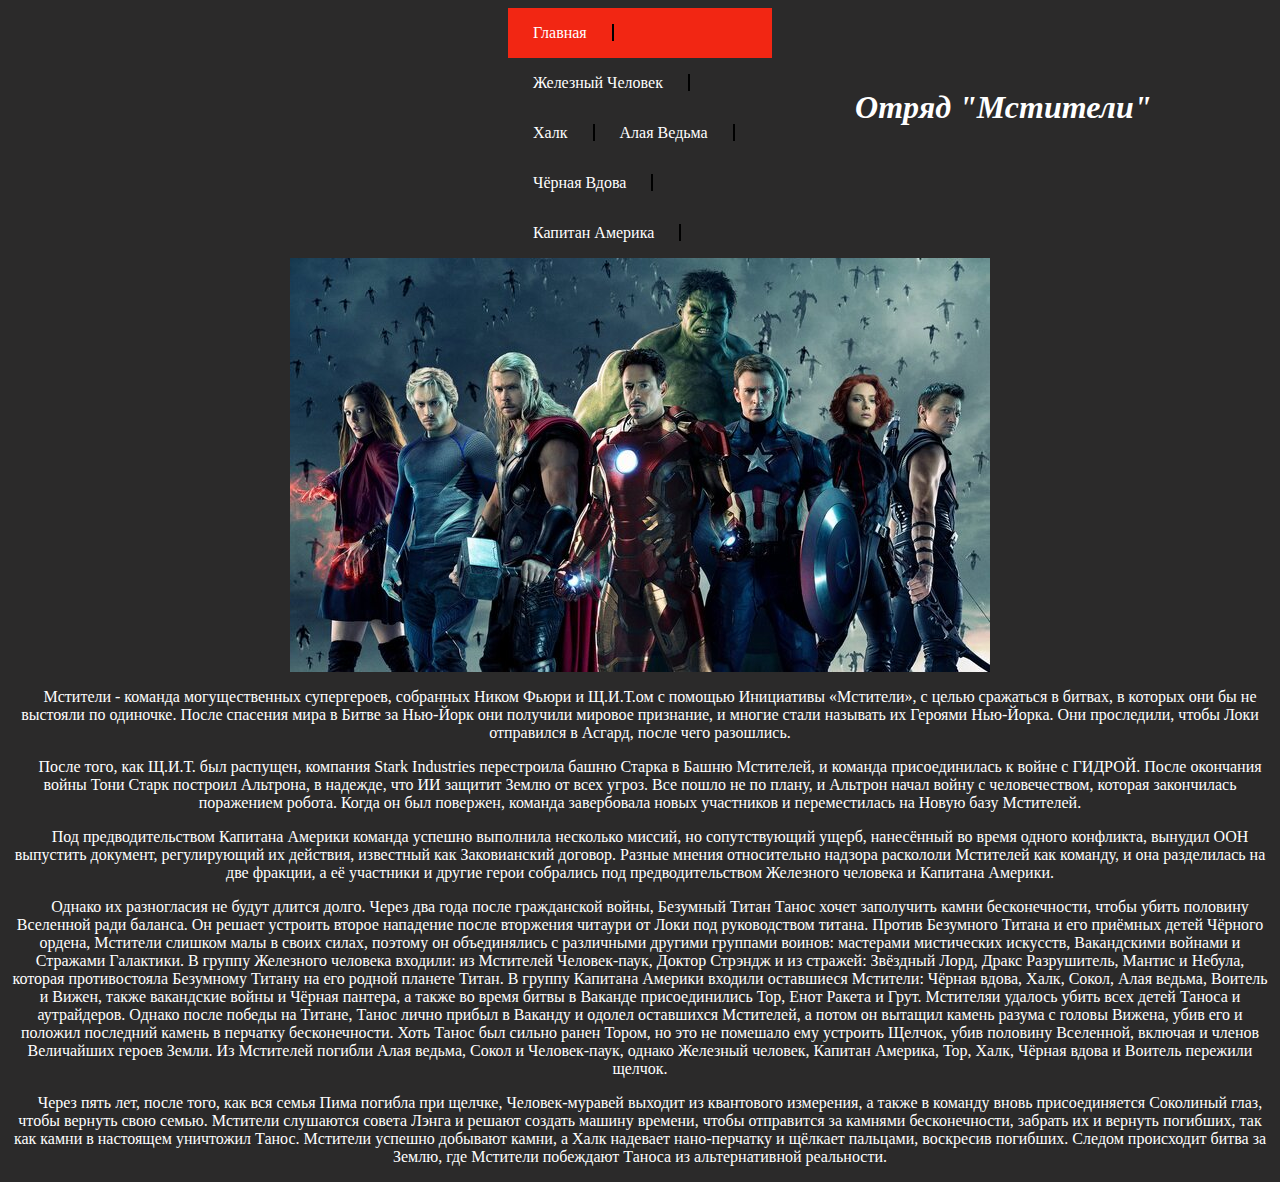
<file: index.html>
<!DOCTYPE html>
<html lang="en">

<head>
    <meta charset="UTF-8">
    <meta http-equiv="X-UA-Compatible" content="IE=edge">
    <meta name="viewport" content="width=device-width, initial-scale=1.0">
    <title>Marvel Heroes</title>
    <link rel="stylesheet" href="./style.css">
</head>

<body>
    <header>
        <nav>
            <ul type="none">
                <li><a href="index.html">Главная</a></li>
                <li><a href="./pages/ironman.html">Железный Человек</a></li>
                <li><a href="./pages/hulk.html">Халк</a></li>
                <li><a href="./pages/witch.html">Алая Ведьма</a></li>
                <li><a href="./pages/widow.html">Чёрная Вдова</a></li>
                <li><a href="./pages/capitan.html">Капитан Америка</a></li>
            </ul>
        </nav>
    </header>

    <section>
        <h1>Отряд "Мстители"</h1>
        <img src="./img/avangers.jpg" alt="Члены команды Мстителей стоят рядом в боевой готовности">
        <p>Мстители - команда могущественных супергероев, собранных Ником Фьюри и Щ.И.Т.ом с помощью Инициативы «Мстители», с целью сражаться в битвах, в которых они бы не выстояли по одиночке. После спасения мира в Битве за Нью-Йорк они получили мировое признание, и многие стали называть их Героями Нью-Йорка. Они проследили, чтобы Локи отправился в Асгард, после чего разошлись.</p>
        <p>После того, как Щ.И.Т. был распущен, компания Stark Industries перестроила башню Старка в Башню Мстителей, и команда присоединилась к войне с ГИДРОЙ. После окончания войны Тони Старк построил Альтрона, в надежде, что ИИ защитит Землю от всех угроз. Все пошло не по плану, и Альтрон начал войну с человечеством, которая закончилась поражением робота. Когда он был повержен, команда завербовала новых участников и переместилась на Новую базу Мстителей.</p>
        <p>Под предводительством Капитана Америки команда успешно выполнила несколько миссий, но сопутствующий ущерб, нанесённый во время одного конфликта, вынудил ООН выпустить документ, регулирующий их действия, известный как Заковианский договор. Разные мнения относительно надзора раскололи Мстителей как команду, и она разделилась на две фракции, а её участники и другие герои собрались под предводительством Железного человека и Капитана Америки.</p>
        <p>Однако их разногласия не будут длится долго. Через два года после гражданской войны, Безумный Титан Танос хочет заполучить камни бесконечности, чтобы убить половину Вселенной ради баланса. Он решает устроить второе нападение после вторжения читаури от Локи под руководством титана. Против Безумного Титана и его приёмных детей Чёрного ордена, Мстители слишком малы в своих силах, поэтому он объединялись с различными другими группами воинов: мастерами мистических искусств, Вакандскими войнами и Стражами Галактики. В группу Железного человека входили: из Мстителей Человек-паук, Доктор Стрэндж и из стражей: Звёздный Лорд, Дракс Разрушитель, Мантис и Небула, которая противостояла Безумному Титану на его родной планете Титан. В группу Капитана Америки входили оставшиеся Мстители: Чёрная вдова, Халк, Сокол, Алая ведьма, Воитель и Вижен, также вакандские войны и Чёрная пантера, а также во время битвы в Ваканде присоединились Тор, Енот Ракета и Грут. Мстителяи удалось убить всех детей Таноса и аутрайдеров. Однако после победы на Титане, Танос лично прибыл в Ваканду и одолел оставшихся Мстителей, а потом он вытащил камень разума с головы Вижена, убив его и положил последний камень в перчатку бесконечности. Хоть Танос был сильно ранен Тором, но это не помешало ему устроить Щелчок, убив половину Вселенной, включая и членов Величайших героев Земли. Из Мстителей погибли Алая ведьма, Сокол и Человек-паук, однако Железный человек, Капитан Америка, Тор, Халк, Чёрная вдова и Воитель пережили щелчок.</p>
        <p>Через пять лет, после того, как вся семья Пима погибла при щелчке, Человек-муравей выходит из квантового измерения, а также в команду вновь присоединяется Соколиный глаз, чтобы вернуть свою семью. Мстители слушаются совета Лэнга и решают создать машину времени, чтобы отправится за камнями бесконечности, забрать их и вернуть погибших, так как камни в настоящем уничтожил Танос. Мстители успешно добывают камни, а Халк надевает нано-перчатку и щёлкает пальцами, воскресив погибших. Следом происходит битва за Землю, где Мстители побеждают Таноса из альтернативной реальности.</p>
    </section>
    


</body>

</html>
</file>
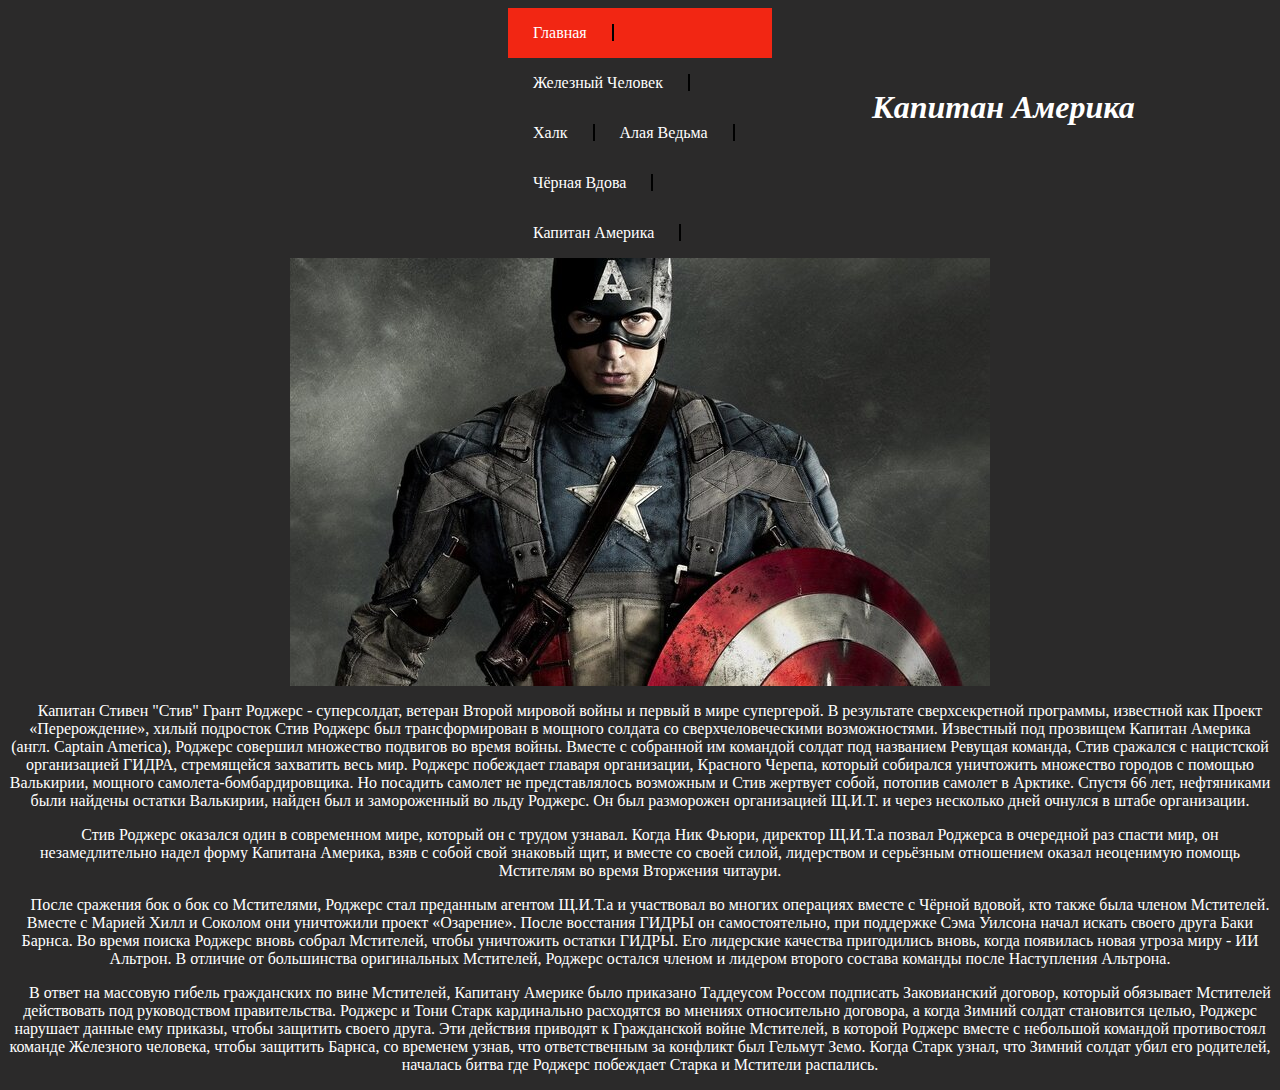
<file: pages/capitan.html>
<!DOCTYPE html>
<html lang="en">
<head>
    <meta charset="UTF-8">
    <meta http-equiv="X-UA-Compatible" content="IE=edge">
    <meta name="viewport" content="width=device-width, initial-scale=1.0">
    <title>Capitan America</title>
    <link rel="stylesheet" href="../style.css">
</head>
<body>
    <header>
        <nav>
            <ul type="none">
                <li><a href="../index.html">Главная</a></li>
                <li><a href="ironman.html">Железный Человек</a></li>
                <li><a href="hulk.html">Халк</a></li>
                <li><a href="witch.html">Алая Ведьма</a></li>
                <li><a href="widow.html">Чёрная Вдова</a></li>
                <li><a href="capitan.html">Капитан Америка</a></li>
            </ul>
        </nav>
    </header>
    
    <section>
        <h1>Капитан Америка</h1>
        <img src="../img/capitan.jpg" alt="Capitan America">
        <p>Капитан Стивен "Стив" Грант Роджерс - суперсолдат, ветеран Второй мировой войны и первый в мире супергерой. В результате сверхсекретной программы, известной как Проект «Перерождение», хилый подросток Стив Роджерс был трансформирован в мощного солдата со сверхчеловеческими возможностями. Известный под прозвищем Капитан Америка (англ. Captain America), Роджерс совершил множество подвигов во время войны. Вместе с собранной им командой солдат под названием Ревущая команда, Стив сражался с нацистской организацией ГИДРА, стремящейся захватить весь мир. Роджерс побеждает главаря организации, Красного Черепа, который собирался уничтожить множество городов с помощью Валькирии, мощного самолета-бомбардировщика. Но посадить самолет не представлялось возможным и Стив жертвует собой, потопив самолет в Арктике. Спустя 66 лет, нефтяниками были найдены остатки Валькирии, найден был и замороженный во льду Роджерс. Он был разморожен организацией Щ.И.Т. и через несколько дней очнулся в штабе организации.</p>
        <p>Стив Роджерс оказался один в современном мире, который он с трудом узнавал. Когда Ник Фьюри, директор Щ.И.Т.а позвал Роджерса в очередной раз спасти мир, он незамедлительно надел форму Капитана Америка, взяв с собой свой знаковый щит, и вместе со своей силой, лидерством и серьёзным отношением оказал неоценимую помощь Мстителям во время Вторжения читаури.</p>
        <p>После сражения бок о бок со Мстителями, Роджерс стал преданным агентом Щ.И.Т.а и участвовал во многих операциях вместе с Чёрной вдовой, кто также была членом Мстителей. Вместе с Марией Хилл и Соколом они уничтожили проект «Озарение». После восстания ГИДРЫ он самостоятельно, при поддержке Сэма Уилсона начал искать своего друга Баки Барнса. Во время поиска Роджерс вновь собрал Мстителей, чтобы уничтожить остатки ГИДРЫ. Его лидерские качества пригодились вновь, когда появилась новая угроза миру - ИИ Альтрон. В отличие от большинства оригинальных Мстителей, Роджерс остался членом и лидером второго состава команды после Наступления Альтрона.</p>
        <p>В ответ на массовую гибель гражданских по вине Мстителей, Капитану Америке было приказано Таддеусом Россом подписать Заковианский договор, который обязывает Мстителей действовать под руководством правительства. Роджерс и Тони Старк кардинально расходятся во мнениях относительно договора, а когда Зимний солдат становится целью, Роджерс нарушает данные ему приказы, чтобы защитить своего друга. Эти действия приводят к Гражданской войне Мстителей, в которой Роджерс вместе с небольшой командой противостоял команде Железного человека, чтобы защитить Барнса, со временем узнав, что ответственным за конфликт был Гельмут Земо. Когда Старк узнал, что Зимний солдат убил его родителей, началась битва где Роджерс побеждает Старка и Мстители распались.</p>
    </section>   
</body>
</html>
</file>
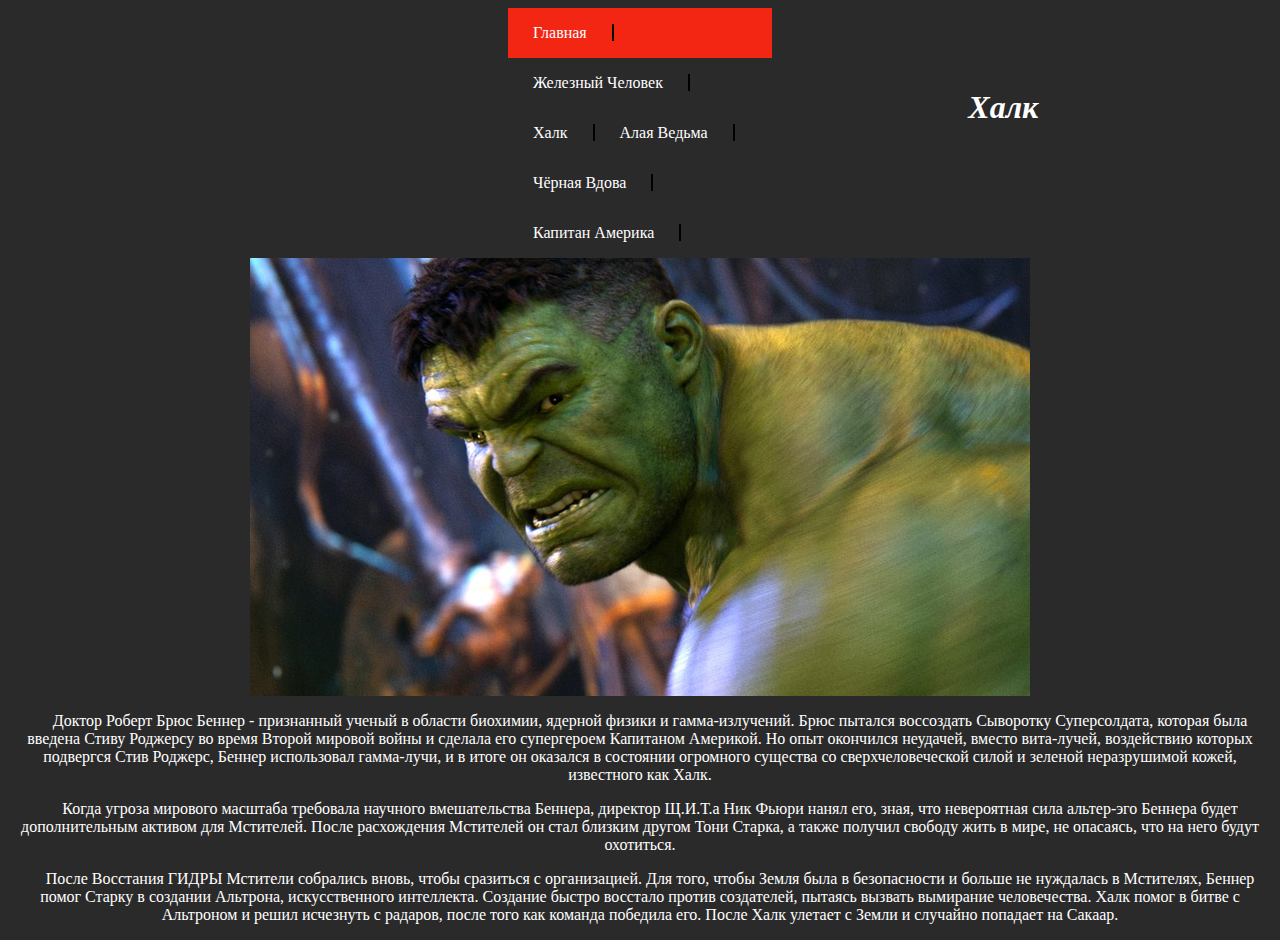
<file: pages/hulk.html>
<!DOCTYPE html>
<html lang="en">
<head>
    <meta charset="UTF-8">
    <meta http-equiv="X-UA-Compatible" content="IE=edge">
    <meta name="viewport" content="width=device-width, initial-scale=1.0">
    <title>Hulk</title>
    <link rel="stylesheet" href="../style.css">
</head>
<body>
    <header>
        <nav>
            <ul type="none">
                <li><a href="../index.html">Главная</a></li>
                <li><a href="ironman.html">Железный Человек</a></li>
                <li><a href="hulk.html">Халк</a></li>
                <li><a href="witch.html">Алая Ведьма</a></li>
                <li><a href="widow.html">Чёрная Вдова</a></li>
                <li><a href="capitan.html">Капитан Америка</a></li>
            </ul>
        </nav>
    </header>

    <section>
        <h1>Халк</h1>
        <img src="../img/hulk.jpg" alt="Халк">
        <p>Доктор Роберт Брюс Беннер - признанный ученый в области биохимии, ядерной физики и гамма-излучений. Брюс пытался воссоздать Сыворотку Суперсолдата, которая была введена Стиву Роджерсу во время Второй мировой войны и сделала его супергероем Капитаном Америкой. Но опыт окончился неудачей, вместо вита-лучей, воздействию которых подвергся Стив Роджерс, Беннер использовал гамма-лучи, и в итоге он оказался в состоянии огромного существа со сверхчеловеческой силой и зеленой неразрушимой кожей, известного как Халк.</p>
        <p>Когда угроза мирового масштаба требовала научного вмешательства Беннера, директор Щ.И.Т.а Ник Фьюри нанял его, зная, что невероятная сила альтер-эго Беннера будет дополнительным активом для Мстителей. После расхождения Мстителей он стал близким другом Тони Старка, а также получил свободу жить в мире, не опасаясь, что на него будут охотиться.</p>
        <p>После Восстания ГИДРЫ Мстители собрались вновь, чтобы сразиться с организацией. Для того, чтобы Земля была в безопасности и больше не нуждалась в Мстителях, Беннер помог Старку в создании Альтрона, искусственного интеллекта. Создание быстро восстало против создателей, пытаясь вызвать вымирание человечества. Халк помог в битве с Альтроном и решил исчезнуть с радаров, после того как команда победила его. После Халк улетает с Земли и случайно попадает на Сакаар.</p>
    </section>

</body>
</html>
</file>
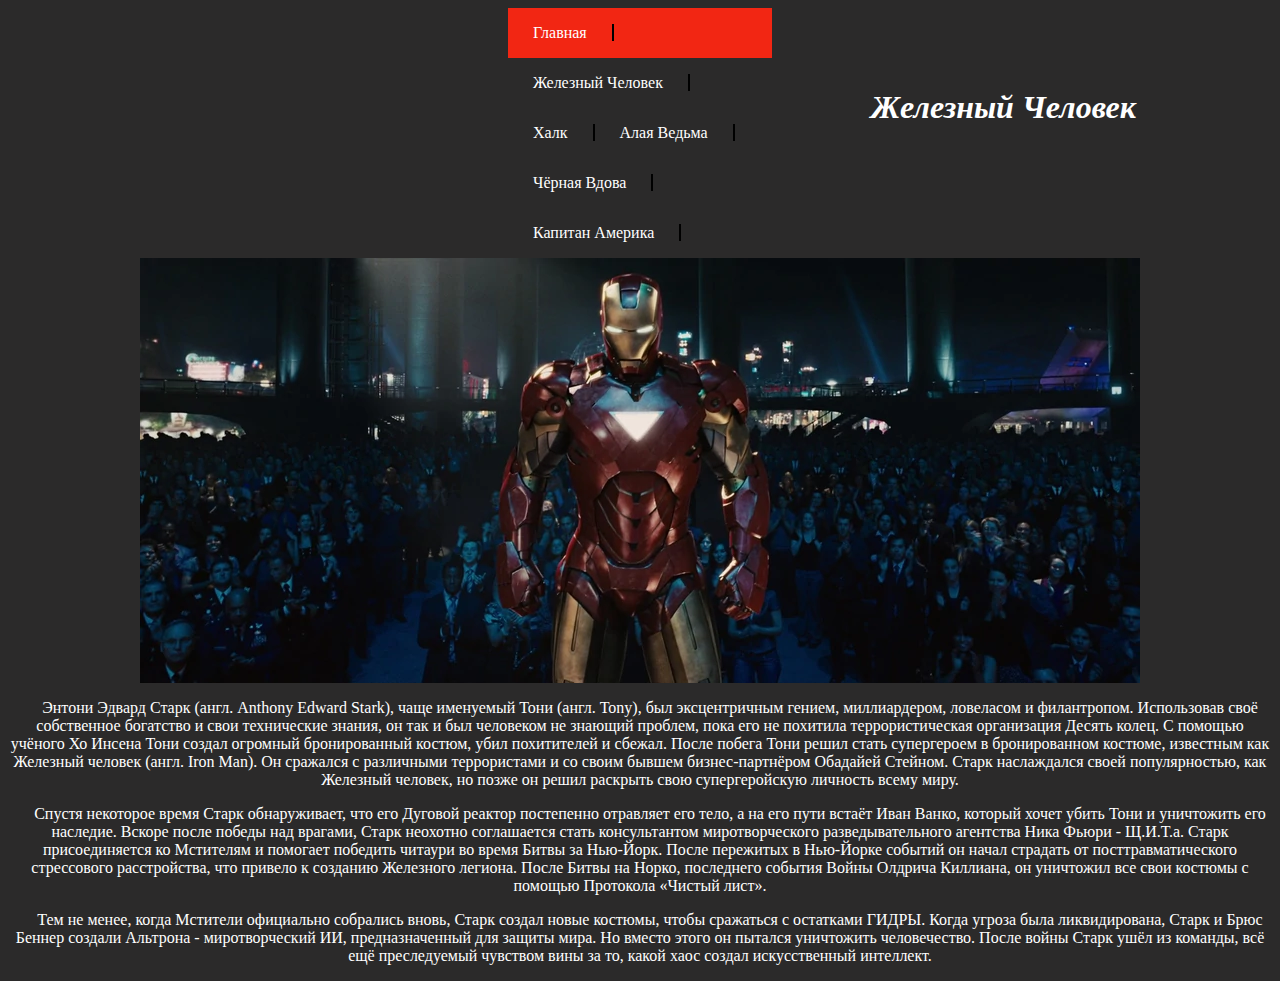
<file: pages/ironman.html>
<!DOCTYPE html>
<html lang="en">
<head>
    <meta charset="UTF-8">
    <meta http-equiv="X-UA-Compatible" content="IE=edge">
    <meta name="viewport" content="width=device-width, initial-scale=1.0">
    <title>Document</title>
    <link rel="stylesheet" href="../style.css">
</head>
<body>
    <header>
        <nav>
            <ul type="none">
                <li><a href="../index.html">Главная</a></li>
                <li><a href="ironman.html">Железный Человек</a></li>
                <li><a href="hulk.html">Халк</a></li>
                <li><a href="witch.html">Алая Ведьма</a></li>
                <li><a href="widow.html">Чёрная Вдова</a></li>
                <li><a href="capitan.html">Капитан Америка</a></li>
            </ul>
        </nav>
    </header>

    <section>
        <h1>Железный Человек</h1>
        <img src="../img/ironman.webp" alt="Железный человек">
        <p>Энтони Эдвард Старк (англ. Anthony Edward Stark), чаще именуемый Тони (англ. Tony), был эксцентричным гением, миллиардером, ловеласом и филантропом. Использовав своё собственное богатство и свои технические знания, он так и был человеком не знающий проблем, пока его не похитила террористическая организация Десять колец. С помощью учёного Хо Инсена Тони создал огромный бронированный костюм, убил похитителей и сбежал. После побега Тони решил стать супергероем в бронированном костюме, известным как Железный человек (англ. Iron Man). Он сражался с различными террористами и со своим бывшем бизнес-партнёром Обадайей Стейном. Старк наслаждался своей популярностью, как Железный человек, но позже он решил раскрыть свою супергеройскую личность всему миру.</p>
        <p>Спустя некоторое время Старк обнаруживает, что его Дуговой реактор постепенно отравляет его тело, а на его пути встаёт Иван Ванко, который хочет убить Тони и уничтожить его наследие. Вскоре после победы над врагами, Старк неохотно соглашается стать консультантом миротворческого разведывательного агентства Ника Фьюри - Щ.И.Т.а. Старк присоединяется ко Мстителям и помогает победить читаури во время Битвы за Нью-Йорк. После пережитых в Нью-Йорке событий он начал страдать от посттравматического стрессового расстройства, что привело к созданию Железного легиона. После Битвы на Норко, последнего события Войны Олдрича Киллиана, он уничтожил все свои костюмы с помощью Протокола «Чистый лист».</p>
        <p>Тем не менее, когда Мстители официально собрались вновь, Старк создал новые костюмы, чтобы сражаться с остатками ГИДРЫ. Когда угроза была ликвидирована, Старк и Брюс Беннер создали Альтрона - миротворческий ИИ, предназначенный для защиты мира. Но вместо этого он пытался уничтожить человечество. После войны Старк ушёл из команды, всё ещё преследуемый чувством вины за то, какой хаос создал искусственный интеллект.</p>
    </section>

</body>
</html>
</file>
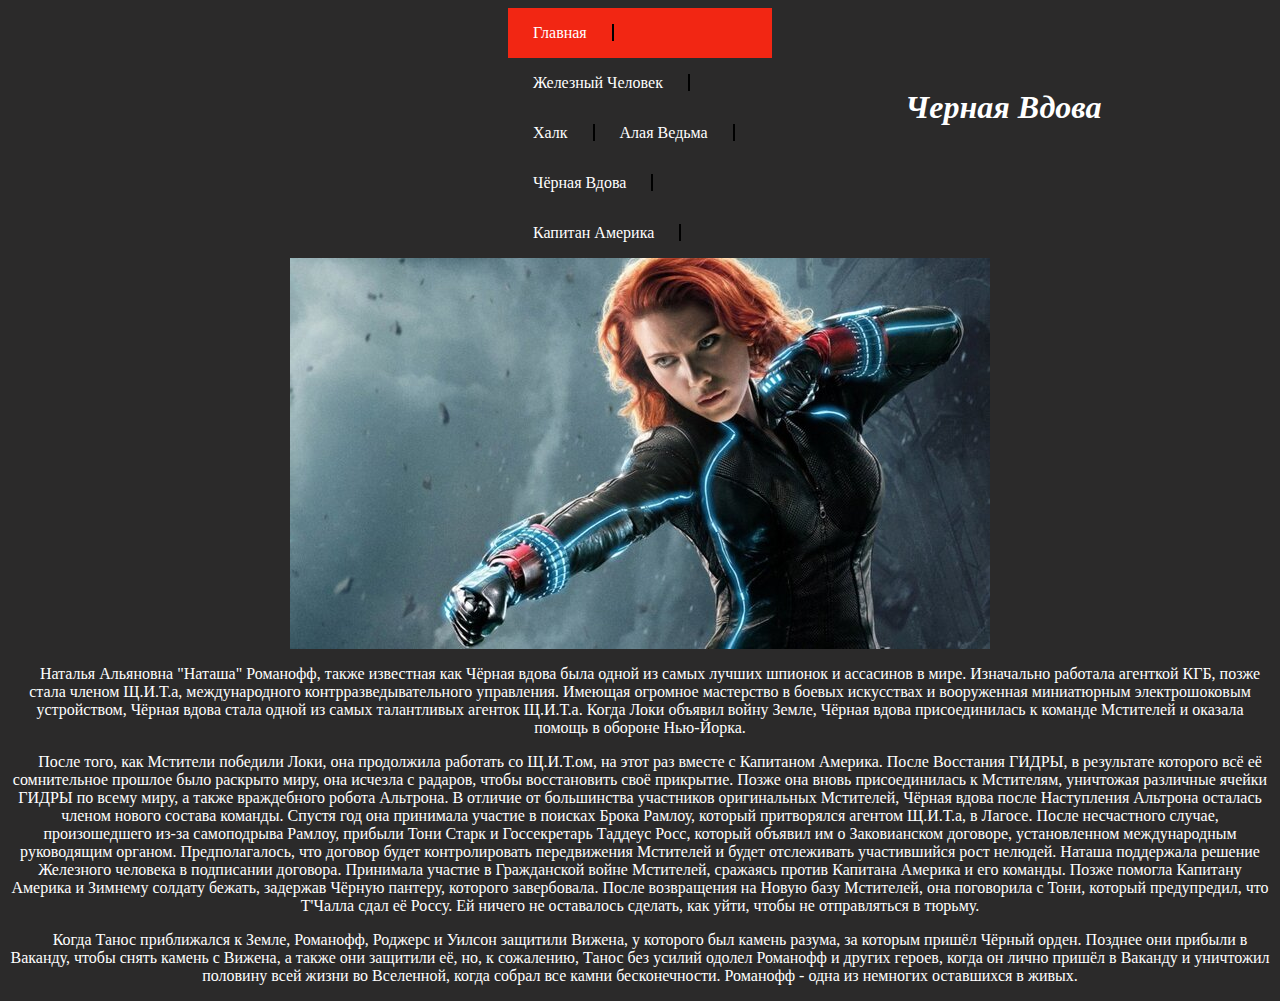
<file: pages/widow.html>
<!DOCTYPE html>
<html lang="en">
<head>
    <meta charset="UTF-8">
    <meta http-equiv="X-UA-Compatible" content="IE=edge">
    <meta name="viewport" content="width=device-width, initial-scale=1.0">
    <title>Black Widow</title>
    <link rel="stylesheet" href="../style.css">
</head>
<body>
    <header>
        <nav>
            <ul type="none">
                <li><a href="../index.html">Главная</a></li>
                <li><a href="ironman.html">Железный Человек</a></li>
                <li><a href="hulk.html">Халк</a></li>
                <li><a href="witch.html">Алая Ведьма</a></li>
                <li><a href="widow.html">Чёрная Вдова</a></li>
                <li><a href="capitan.html">Капитан Америка</a></li>
            </ul>
        </nav>
    </header>

    <section>
        <h1>Черная Вдова</h1>
        <img src="../img/widow.jpg" alt="Черная вдова">
        <p>Наталья Альяновна "Наташа" Романофф, также известная как Чёрная вдова была одной из самых лучших шпионок и ассасинов в мире. Изначально работала агенткой КГБ, позже стала членом Щ.И.Т.а, международного контрразведывательного управления. Имеющая огромное мастерство в боевых искусствах и вооруженная миниатюрным электрошоковым устройством, Чёрная вдова стала одной из самых талантливых агенток Щ.И.Т.а. Когда Локи объявил войну Земле, Чёрная вдова присоединилась к команде Мстителей и оказала помощь в обороне Нью-Йорка.</p>
        <p>После того, как Мстители победили Локи, она продолжила работать со Щ.И.Т.ом, на этот раз вместе с Капитаном Америка. После Восстания ГИДРЫ, в результате которого всё её сомнительное прошлое было раскрыто миру, она исчезла с радаров, чтобы восстановить своё прикрытие. Позже она вновь присоединилась к Мстителям, уничтожая различные ячейки ГИДРЫ по всему миру, а также враждебного робота Альтрона. В отличие от большинства участников оригинальных Мстителей, Чёрная вдова после Наступления Альтрона осталась членом нового состава команды. Спустя год она принимала участие в поисках Брока Рамлоу, который притворялся агентом Щ.И.Т.а, в Лагосе. После несчастного случае, произошедшего из-за самоподрыва Рамлоу, прибыли Тони Старк и Госсекретарь Таддеус Росс, который объявил им о Заковианском договоре, установленном международным руководящим органом. Предполагалось, что договор будет контролировать передвижения Мстителей и будет отслеживать участившийся рост нелюдей. Наташа поддержала решение Железного человека в подписании договора. Принимала участие в Гражданской войне Мстителей, сражаясь против Капитана Америка и его команды. Позже помогла Капитану Америка и Зимнему солдату бежать, задержав Чёрную пантеру, которого завербовала. После возвращения на Новую базу Мстителей, она поговорила с Тони, который предупредил, что Т'Чалла сдал её Россу. Ей ничего не оставалось сделать, как уйти, чтобы не отправляться в тюрьму.</p>
        <p>Когда Танос приближался к Земле, Романофф, Роджерс и Уилсон защитили Вижена, у которого был камень разума, за которым пришёл Чёрный орден. Позднее они прибыли в Ваканду, чтобы снять камень с Вижена, а также они защитили её, но, к сожалению, Танос без усилий одолел Романофф и других героев, когда он лично пришёл в Ваканду и уничтожил половину всей жизни во Вселенной, когда собрал все камни бесконечности. Романофф - одна из немногих оставшихся в живых.</p>
    </section>

</body>
</html>
</file>
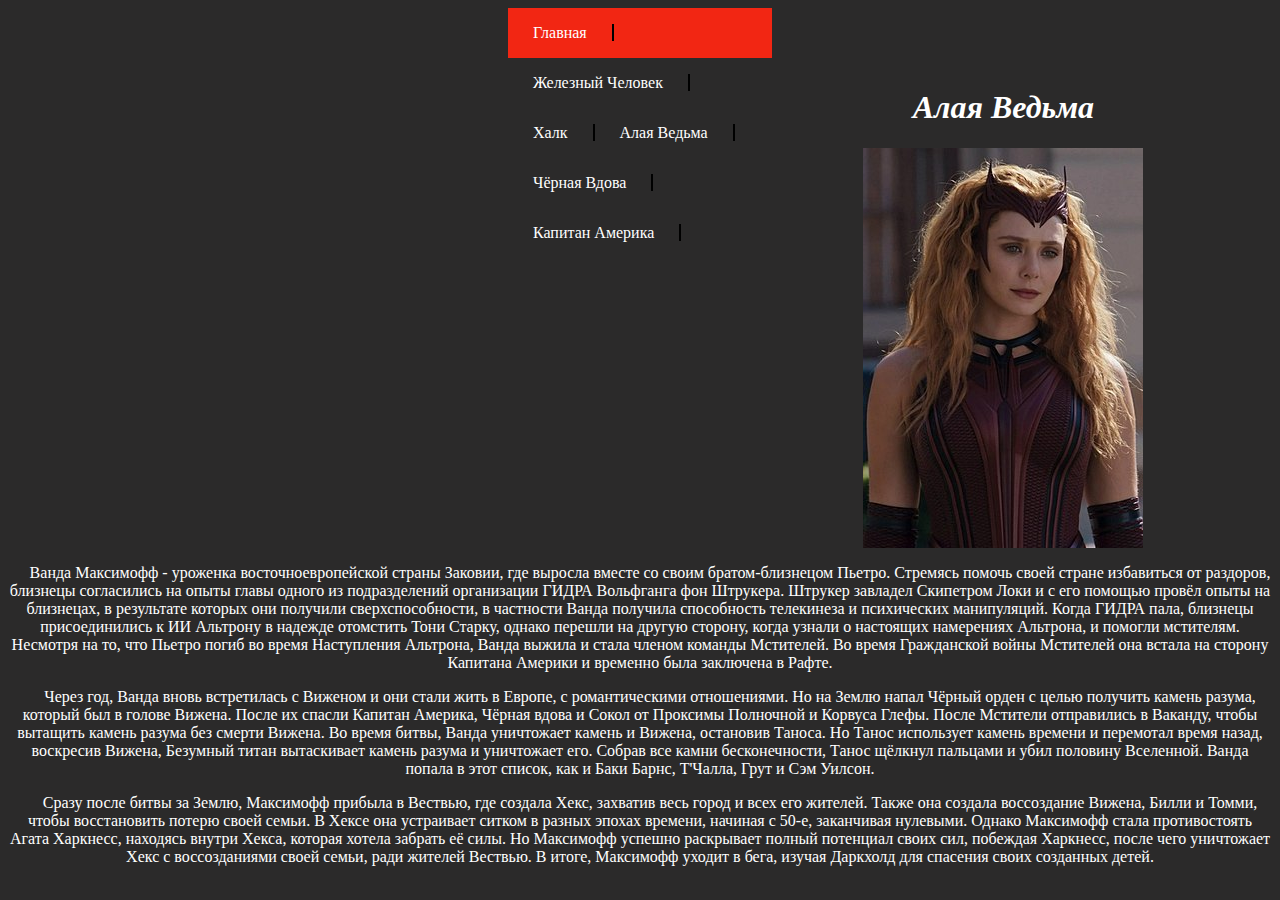
<file: pages/witch.html>
<!DOCTYPE html>
<html lang="en">
<head>
    <meta charset="UTF-8">
    <meta http-equiv="X-UA-Compatible" content="IE=edge">
    <meta name="viewport" content="width=device-width, initial-scale=1.0">
    <title>Scarlet Witch</title>
    <link rel="stylesheet" href="../style.css">
</head>
<body>
    <header>
        <nav>
            <ul type="none">
                <li><a href="../index.html">Главная</a></li>
                <li><a href="ironman.html">Железный Человек</a></li>
                <li><a href="hulk.html">Халк</a></li>
                <li><a href="witch.html">Алая Ведьма</a></li>
                <li><a href="widow.html">Чёрная Вдова</a></li>
                <li><a href="capitan.html">Капитан Америка</a></li>
            </ul>
        </nav>
    </header>

    <section>
        <h1>Алая Ведьма</h1>
        <img src="../img/Witch.jpg" alt="Черная вдова">
        <p>Ванда Максимофф - уроженка восточноевропейской страны Заковии, где выросла вместе со своим братом-близнецом Пьетро. Стремясь помочь своей стране избавиться от раздоров, близнецы согласились на опыты главы одного из подразделений организации ГИДРА Вольфганга фон Штрукера. Штрукер завладел Скипетром Локи и с его помощью провёл опыты на близнецах, в результате которых они получили сверхспособности, в частности Ванда получила способность телекинеза и психических манипуляций. Когда ГИДРА пала, близнецы присоединились к ИИ Альтрону в надежде отомстить Тони Старку, однако перешли на другую сторону, когда узнали о настоящих намерениях Альтрона, и помогли мстителям. Несмотря на то, что Пьетро погиб во время Наступления Альтрона, Ванда выжила и стала членом команды Мстителей. Во время Гражданской войны Мстителей она встала на сторону Капитана Америки и временно была заключена в Рафте.</p>
        <p>Через год, Ванда вновь встретилась с Виженом и они стали жить в Европе, с романтическими отношениями. Но на Землю напал Чёрный орден с целью получить камень разума, который был в голове Вижена. После их спасли Капитан Америка, Чёрная вдова и Сокол от Проксимы Полночной и Корвуса Глефы. После Мстители отправились в Ваканду, чтобы вытащить камень разума без смерти Вижена. Во время битвы, Ванда уничтожает камень и Вижена, остановив Таноса. Но Танос использует камень времени и перемотал время назад, воскресив Вижена, Безумный титан вытаскивает камень разума и уничтожает его. Собрав все камни бесконечности, Танос щёлкнул пальцами и убил половину Вселенной. Ванда попала в этот список, как и Баки Барнс, Т'Чалла, Грут и Сэм Уилсон.</p>
        <p>Сразу после битвы за Землю, Максимофф прибыла в Вествью, где создала Хекс, захватив весь город и всех его жителей. Также она создала воссоздание Вижена, Билли и Томми, чтобы восстановить потерю своей семьи. В Хексе она устраивает ситком в разных эпохах времени, начиная с 50-е, заканчивая нулевыми. Однако Максимофф стала противостоять Агата Харкнесс, находясь внутри Хекса, которая хотела забрать её силы. Но Максимофф успешно раскрывает полный потенциал своих сил, побеждая Харкнесс, после чего уничтожает Хекс с воссозданиями своей семьи, ради жителей Вествью. В итоге, Максимофф уходит в бега, изучая Даркхолд для спасения своих созданных детей.</p>
    </section>

</body>
</html>
</file>
<file: style.css>
* {
    box-sizing: border-box;
}

body {
    background-color: #2b2a2a;
}

ul {
    background-color: #f22613;
    list-style: none;
    height: 50px;
    font-style: 25px;
    padding: 0;
    margin: 0 500px;
}

a {
    color: #fff;
    text-decoration: none;
    line-height: 50px;
    padding: 0 25px;
    border-right: 2px solid black;

}

li {
    float: left;
}

h1, p {
    color: white;
}

h1 {
    font-style: italic;
    text-align: center;
    padding-top: 10px;
}

p {
    display: flex;
    text-indent: 20px;
    text-align: center;
    
}

img {
    display: block;
    margin: 0 auto; 
}
</file>
